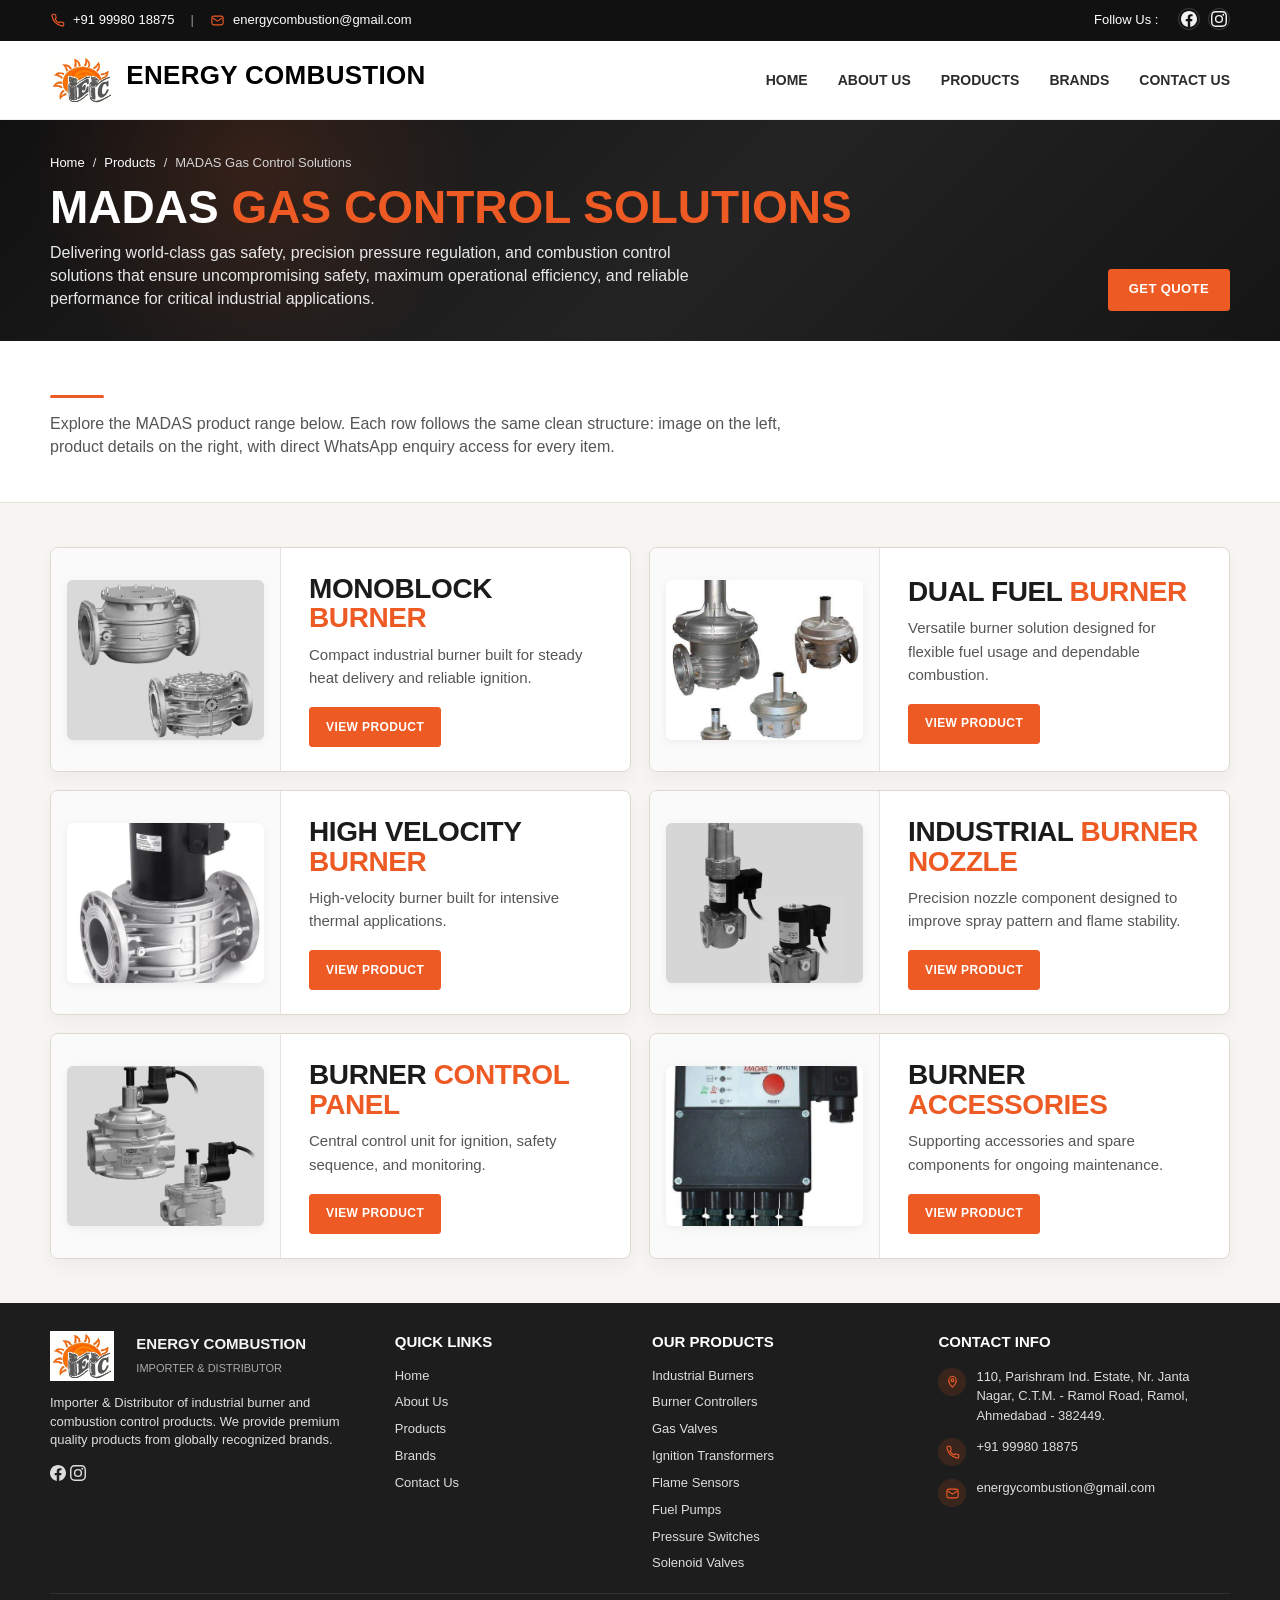
<file: industrial-burner.html>
<!DOCTYPE html>
<html lang="en">
<head>
  <meta charset="UTF-8" />
  <meta name="viewport" content="width=device-width, initial-scale=1.0" />
  <title>Industrial Burners | Energy Combustion</title>
  <link rel="stylesheet" href="style.css?v=20260723" />
</head>
<body>
  <div class="topbar">
    <div class="container">
      <div class="left">
        <span class="contact-chip">
          <svg viewBox="0 0 24 24" aria-hidden="true">
            <path d="M22 16.92v2a2 2 0 0 1-2.18 2A19.8 19.8 0 0 1 3.1 4.18 2 2 0 0 1 5.1 2h2a2 2 0 0 1 2 1.72c.12.9.32 1.78.59 2.64a2 2 0 0 1-.45 2.11L8.1 9.61a16 16 0 0 0 6.3 6.3l1.14-1.14a2 2 0 0 1 2.11-.45c.86.27 1.74.47 2.64.59A2 2 0 0 1 22 16.92z"/>
          </svg>
          <span>+91 99980 18875</span>
        </span>
        <span class="dot">|</span>
        <span class="contact-chip">
          <svg viewBox="0 0 24 24" aria-hidden="true">
            <rect x="3" y="5" width="18" height="14" rx="3" ry="3"/>
            <path d="M5 8.5 12 13l7-4.5"/>
          </svg>
          <span>energycombustion@gmail.com</span>
        </span>
      </div>
      <div class="right">
        <span>Follow Us :</span>
        <div class="social">
          <a href="#" aria-label="Facebook">
            <svg viewBox="0 0 24 24" width="16" height="16" fill="currentColor">
              <path d="M24 12.073c0-6.627-5.373-12-12-12s-12 5.373-12 12c0 5.99 4.388 10.954 10.125 11.854v-8.385H7.078v-3.47h3.047V9.43c0-3.007 1.792-4.669 4.533-4.669 1.312 0 2.686.235 2.686.235v2.953H15.83c-1.491 0-1.956.925-1.956 1.874v2.25h3.328l-.532 3.47h-2.796v8.385C19.612 23.027 24 18.062 24 12.073z"/>
            </svg>
          </a>
          <a href="#" aria-label="Instagram">
            <svg viewBox="0 0 24 24" width="16" height="16" fill="currentColor">
              <path d="M12 2.163c3.204 0 3.584.012 4.85.07 3.252.148 4.771 1.691 4.919 4.919.058 1.265.069 1.645.069 4.849 0 3.205-.012 3.584-.069 4.849-.149 3.225-1.664 4.771-4.919 4.919-1.266.058-1.644.07-4.85.07-3.204 0-3.584-.012-4.849-.07-3.26-.149-4.771-1.699-4.919-4.92-.058-1.265-.07-1.644-.07-4.849 0-3.204.013-3.583.07-4.849.149-3.227 1.664-4.771 4.919-4.919 1.266-.057 1.645-.069 4.849-.069zM12 0C8.741 0 8.333.014 7.053.072 2.695.272.273 2.69.073 7.052.014 8.333 0 8.741 0 12c0 3.259.014 3.668.072 4.948.2 4.358 2.618 6.78 6.98 6.98C8.333 23.986 8.741 24 12 24c3.259 0 3.668-.014 4.948-.072 4.354-.2 6.782-2.618 6.979-6.98.059-1.28.073-1.689.073-4.948 0-3.259-.014-3.667-.072-4.947-.196-4.354-2.617-6.78-6.979-6.98C15.668.014 15.259 0 12 0zm0 5.838a6.162 6.162 0 100 12.324 6.162 6.162 0 000-12.324zM12 16a4 4 0 110-8 4 4 0 010 8zm6.406-11.845a1.44 1.44 0 100 2.881 1.44 1.44 0 000-2.881z"/>
            </svg>
          </a>
        </div>
      </div>
    </div>
  </div>

  <header class="navbar">
    <div class="container">
      <a class="brand" href="index.html">
        <img src="assets/eic-logo-white-bg.svg" alt="Energy Combustion Logo" class="brand-logo-img" />
        <span class="brand-label">Energy Combustion</span>
      </a>
      <nav class="navlinks" aria-label="Main navigation">
        <a href="index.html#home">Home</a>
        <a href="index.html#about">About Us</a>
        <a href="index.html#products">Products</a>
        <a href="index.html#brands">Brands</a>
        <a href="index.html#contact">Contact Us</a>
      </nav>
    </div>
  </header>

  <main class="details-page">
    <section class="page-hero">
      <div class="container page-hero-inner">
        <div>
          <div class="breadcrumb">
            <a href="index.html">Home</a>
            <span>/</span>
            <a href="products.html">Products</a>
            <span>/</span>
            <span>MADAS Gas Control Solutions</span>
          </div>
          <h1>MADAS <span>Gas Control Solutions</span></h1>
          <p>Delivering world-class gas safety, precision pressure regulation, and combustion control solutions that ensure uncompromising safety, maximum operational efficiency, and reliable performance for critical industrial applications.</p>
        </div>
        <a class="btn primary" href="index.html#contact">Get Quote</a>
      </div>
    </section>

    <section class="details-intro">
      <div class="container">
        <div class="title-bar" style="margin-left:0"></div>
        <p style="max-width:760px;color:#555;margin:14px 0 0">Explore the MADAS product range below. Each row follows the same clean structure: image on the left, product details on the right, with direct WhatsApp enquiry access for every item.</p>
      </div>
    </section>

    <section class="product-page">
      <div class="container">
        <div class="details-grid">
          <article class="detail-card">
            <div class="detail-media">
              <img alt="Industrial burner image" src="assets/burner-1.jpeg" />
            </div>
            <div class="detail-content">
              <h3>Monoblock <span>Burner</span></h3>
              <p>Compact industrial burner built for steady heat delivery and reliable ignition.</p>
              <a class="btn primary" href="sub-products.html?brand=burner" target="_blank" rel="noopener">View Product</a>
            </div>
          </article>

          <article class="detail-card">
            <div class="detail-media">
              <img alt="Dual fuel burner image" src="assets/burner-2.jpeg" />
            </div>
            <div class="detail-content">
              <h3>Dual Fuel <span>Burner</span></h3>
              <p>Versatile burner solution designed for flexible fuel usage and dependable combustion.</p>
              <a class="btn primary" href="sub-products.html?brand=burner" target="_blank" rel="noopener">View Product</a>
            </div>
          </article>

          <article class="detail-card">
            <div class="detail-media">
              <img alt="High velocity burner image" src="assets/burner-3.jpeg" />
            </div>
            <div class="detail-content">
              <h3>High Velocity <span>Burner</span></h3>
              <p>High-velocity burner built for intensive thermal applications.</p>
              <a class="btn primary" href="sub-products.html?brand=burner" target="_blank" rel="noopener">View Product</a>
            </div>
          </article>

          <article class="detail-card">
            <div class="detail-media">
              <img alt="Burner nozzle image" src="assets/burner-4.jpeg" />
            </div>
            <div class="detail-content">
              <h3>Industrial <span>Burner Nozzle</span></h3>
              <p>Precision nozzle component designed to improve spray pattern and flame stability.</p>
              <a class="btn primary" href="sub-products.html?brand=burner" target="_blank" rel="noopener">View Product</a>
            </div>
          </article>

          <article class="detail-card">
            <div class="detail-media">
              <img alt="Burner control panel image" src="assets/burner-5.jpeg" />
            </div>
            <div class="detail-content">
              <h3>Burner <span>Control Panel</span></h3>
              <p>Central control unit for ignition, safety sequence, and monitoring.</p>
              <a class="btn primary" href="sub-products.html?brand=burner" target="_blank" rel="noopener">View Product</a>
            </div>
          </article>

          <article class="detail-card">
            <div class="detail-media">
              <img alt="Burner accessories image" src="assets/burner-6.jpeg" />
            </div>
            <div class="detail-content">
              <h3>Burner <span>Accessories</span></h3>
              <p>Supporting accessories and spare components for ongoing maintenance.</p>
              <a class="btn primary" href="sub-products.html?brand=burner" target="_blank" rel="noopener">View Product</a>
            </div>
          </article>
        </div>
      </div>
  </section>

  <footer class="footer">
    <div class="container">
      <div class="footer-grid">
        <div>
          <div class="mini-brand">
            <img src="assets/eic-logo-white-bg.svg" alt="Energy Combustion Logo" class="footer-logo-img" />
            <div>
              <strong style="display:block;font-size:15px">ENERGY COMBUSTION</strong>
              <span style="font-size:11px;color:#aaa;text-transform:uppercase">Importer & Distributor</span>
            </div>
          </div>
          <p>Importer & Distributor of industrial burner and combustion control products. We provide premium quality products from globally recognized brands.</p>
          <div class="social" style="margin-top:14px">
            <a href="#" aria-label="Facebook">
              <svg viewBox="0 0 24 24" width="16" height="16" fill="currentColor">
                <path d="M24 12.073c0-6.627-5.373-12-12-12s-12 5.373-12 12c0 5.99 4.388 10.954 10.125 11.854v-8.385H7.078v-3.47h3.047V9.43c0-3.007 1.792-4.669 4.533-4.669 1.312 0 2.686.235 2.686.235v2.953H15.83c-1.491 0-1.956.925-1.956 1.874v2.25h3.328l-.532 3.47h-2.796v8.385C19.612 23.027 24 18.062 24 12.073z"/>
              </svg>
            </a>
            <a href="#" aria-label="Instagram">
              <svg viewBox="0 0 24 24" width="16" height="16" fill="currentColor">
                <path d="M12 2.163c3.204 0 3.584.012 4.85.07 3.252.148 4.771 1.691 4.919 4.919.058 1.265.069 1.645.069 4.849 0 3.205-.012 3.584-.069 4.849-.149 3.225-1.664 4.771-4.919 4.919-1.266.058-1.644.07-4.85.07-3.204 0-3.584-.012-4.849-.07-3.26-.149-4.771-1.699-4.919-4.92-.058-1.265-.07-1.644-.07-4.849 0-3.204.013-3.583.07-4.849.149-3.227 1.664-4.771 4.919-4.919 1.266-.057 1.645-.069 4.849-.069zM12 0C8.741 0 8.333.014 7.053.072 2.695.272.273 2.69.073 7.052.014 8.333 0 8.741 0 12c0 3.259.014 3.668.072 4.948.2 4.358 2.618 6.78 6.98 6.98C8.333 23.986 8.741 24 12 24c3.259 0 3.668-.014 4.948-.072 4.354-.2 6.782-2.618 6.979-6.98.059-1.28.073-1.689.073-4.948 0-3.259-.014-3.667-.072-4.947-.196-4.354-2.617-6.78-6.979-6.98C15.668.014 15.259 0 12 0zm0 5.838a6.162 6.162 0 100 12.324 6.162 6.162 0 000-12.324zM12 16a4 4 0 110-8 4 4 0 010 8zm6.406-11.845a1.44 1.44 0 100 2.881 1.44 1.44 0 000-2.881z"/>
            </svg>
          </a>
        </div>
      </div>
      <div>
        <h4>Quick Links</h4>
        <ul>
          <li><a href="index.html">Home</a></li>
          <li><a href="index.html#about">About Us</a></li>
          <li><a href="products.html">Products</a></li>
          <li><a href="index.html#industries">Brands</a></li>
          <li><a href="index.html#contact">Contact Us</a></li>
        </ul>
      </div>
      <div>
        <h4>Our Products</h4>
        <ul>
          <li>Industrial Burners</li>
          <li>Burner Controllers</li>
          <li>Gas Valves</li>
          <li>Ignition Transformers</li>
          <li>Flame Sensors</li>
          <li>Fuel Pumps</li>
          <li>Pressure Switches</li>
          <li>Solenoid Valves</li>
        </ul>
      </div>
      <div>
        <h4>Contact Info</h4>
        <ul class="footer-contact-list">
          <li class="footer-contact-item">
            <span class="footer-contact-icon">
              <svg viewBox="0 0 24 24" aria-hidden="true">
                <path d="M12 21s6-5.2 6-11a6 6 0 0 0-12 0c0 5.8 6 11 6 11z"/>
                <circle cx="12" cy="10" r="2.2"/>
              </svg>
            </span>
            <span>110, Parishram Ind. Estate, Nr. Janta Nagar, C.T.M. - Ramol Road, Ramol, Ahmedabad - 382449.</span>
          </li>
          <li class="footer-contact-item">
            <span class="footer-contact-icon">
              <svg viewBox="0 0 24 24" aria-hidden="true">
                <path d="M22 16.92v2a2 2 0 0 1-2.18 2A19.8 19.8 0 0 1 3.1 4.18 2 2 0 0 1 5.1 2h2a2 2 0 0 1 2 1.72c.12.9.32 1.78.59 2.64a2 2 0 0 1-.45 2.11L8.1 9.61a16 16 0 0 0 6.3 6.3l1.14-1.14a2 2 0 0 1 2.11-.45c.86.27 1.74.47 2.64.59A2 2 0 0 1 22 16.92z"/>
              </svg>
            </span>
            <span>+91 99980 18875</span>
          </li>
          <li class="footer-contact-item">
            <span class="footer-contact-icon">
              <svg viewBox="0 0 24 24" aria-hidden="true">
                <rect x="3" y="5" width="18" height="14" rx="3" ry="3"/>
                <path d="M5 8.5 12 13l7-4.5"/>
              </svg>
            </span>
            <span>energycombustion@gmail.com</span>
          </li>
        </ul>
      </div>
    </div>
    <div class="copyright">
      <div>© 2026 Energy Combustion. All Rights Reserved.</div>
    </div>
  </footer>
</body>
</html>
</file>
<file: style.css>
:root{
      --bg:#f6f4f1;
      --surface:#ffffff;
      --ink:#1b1b1b;
      --muted:#666;
      --accent:#ee5a24;
      --accent-2:#d84b1c;
      --dark:#171717;
      --dark-2:#222;
      --border:#e7e2dc;
      --shadow:0 14px 30px rgba(0,0,0,.08);
      --radius:10px;
      --max:1180px;
    }

    *{box-sizing:border-box}  
    html,body{margin:0;padding:0}
    html{
      scroll-behavior: smooth;
    }
    body{
      font-family: Arial, Helvetica, sans-serif;
      color:var(--ink);
      background:var(--bg);
      line-height:1.45;
    }
    img{max-width:100%;display:block}
    a{text-decoration:none;color:inherit}
    .container{width:min(var(--max), calc(100% - 32px));margin:0 auto}
    .topbar{
      background:#111;
      color:#fff;
      font-size:13px;
    }
    .topbar .container{
      display:flex;
      justify-content:space-between;
      align-items:center;
      gap:16px;
      padding:8px 0;
      flex-wrap:wrap;
    }
    .topbar .left,.topbar .right{
      display:flex;
      align-items:center;
      gap:16px;
      flex-wrap:wrap;
    }
    .contact-chip{
      display:inline-flex;
      align-items:center;
      gap:8px;
      color:#fff;
      white-space:nowrap;
    }
    .contact-chip svg{
      width:15px;
      height:15px;
      fill:none;
      stroke:var(--accent);
      stroke-width:1.8;
      stroke-linecap:round;
      stroke-linejoin:round;
      flex:0 0 auto;
    }
    .topbar .dot{opacity:.55}
    .topbar .social a{
      display:inline-flex;
      width:22px;height:22px;
      align-items:center;justify-content:center;
      border:1px solid rgba(255,255,255,.2);
      border-radius:50%;
      font-size:11px;
      margin-left:4px;
      opacity:.95;
    }

    .navbar{
      background:rgba(255,255,255,.97);
      backdrop-filter: blur(6px);
      border-bottom:1px solid #eee;
      position:sticky;
      top:0;
      z-index:20;
    }
    /* Keep hash-link destinations visible below the sticky navigation bar. */
    [id]{
      scroll-margin-top:90px;
    }
    .navbar .container{
      display:flex;
      justify-content:space-between;
      align-items:center;
      gap:20px;
      padding:14px 0;
    }
    .brand{
      display:flex;
      align-items:center;
      gap:12px;
      min-width:0;
      background:transparent;
      padding:0;
      border-radius:0;
      box-shadow:none;
    }
    .brand-mark{
      display:block;
      width:72px;
      height:72px;
      flex:0 0 auto;
      background:#111;
      color:var(--accent);
      border-radius:10px;
      display:inline-flex;
      align-items:center;
      justify-content:center;
      font-size:28px;
      font-weight:800;
      letter-spacing:-1px;
      box-shadow:0 2px 10px rgba(0,0,0,.12);
    }
    .brand-logo-img{
      width:auto;
      height:50px;
      max-width:140px;
      object-fit:contain;
      box-shadow:none;
      background:transparent;
      border-radius:0;
      filter:none;
      mix-blend-mode:normal;
      opacity:1;
      display:block;
    }
    .navbar .brand .brand-label{
      display:flex !important;
      flex-direction:column;
      justify-content:center;
      gap:1px;
      font-size:clamp(16px, 1.7vw, 22px);
      font-weight:700;
      color:var(--accent);
      white-space:nowrap;
      letter-spacing:.2px;
      text-transform:none;
      line-height:1;
      background:transparent !important;
      padding:0 !important;
      border-radius:0 !important;
      height:100%;
    }
    .navbar .brand .brand-label-top{
      font-size:.82em;
      font-weight:700;
      letter-spacing:.35em;
      text-transform:uppercase;
      line-height:1;
    }
    .navbar .brand .brand-label-bottom{
      font-size:1em;
      font-weight:800;
      letter-spacing:.08em;
      text-transform:uppercase;
      line-height:1;
      color:#1f1f1f;
    }
    .footer-logo-img{
      width:auto;
      height:50px;
      max-width:150px;
      object-fit:contain;
      margin-right:12px;
      flex:0 0 auto;
    }
    .brand-logo-banner{
      width:100%;
      max-width:500px;
      height:auto;
      padding:10px 0;
      margin:0 auto;
      display:block;
    }
    .brand-logo{
      filter:none;
    }
    .navlinks{
      display:flex;
      align-items:center;
      gap:30px;
      font-size:14px;
      font-weight:700;
      text-transform:uppercase;
    }
    .navlinks a{
      position:relative;
      padding:10px 0;
      color:#2c2c2c;
    }
    .navlinks a.active,
    .navlinks a:hover{
      color:var(--accent);
    }
    .navlinks a.active:after{
      content:"";
      position:absolute;
      left:0;right:0;bottom:0;
      height:3px;
      background:var(--accent);
      border-radius:999px;
    }

    /* Dropdown Menu Styles */
    .dropdown {
      position: relative;
      display: inline-block;
    }

    .dropdown-toggle {
      cursor: pointer;
      position: relative;
      padding-right: 20px;
    }

    .dropdown-toggle::after {
      content: "▼";
      font-size: 10px;
      margin-left: 6px;
      position: absolute;
      right: 0;
      top: 50%;
      transform: translateY(-50%);
      transition: transform 0.3s ease;
    }

    .dropdown.active .dropdown-toggle::after {
      transform: translateY(-50%) rotate(180deg);
    }

    .dropdown-menu {
      display: none;
      position: absolute;
      top: 100%;
      left: 0;
      background: #fff;
      min-width: 200px;
      box-shadow: 0 8px 24px rgba(0, 0, 0, 0.15);
      border-radius: 8px;
      padding: 8px 0;
      margin-top: 8px;
      z-index: 1000;
      border: 1px solid var(--border);
    }

    .dropdown.active .dropdown-menu {
      display: block;
    }

    .dropdown-menu a {
      display: block;
      padding: 12px 20px;
      color: var(--ink);
      font-size: 14px;
      font-weight: 600;
      text-transform: none;
      letter-spacing: 0;
      transition: all 0.2s ease;
    }

    .dropdown-menu a:hover {
      background: var(--bg);
      color: var(--accent);
      padding-left: 24px;
    }

    .dropdown-menu a::before {
      content: "▸ ";
      color: var(--accent);
      font-weight: bold;
    }

    /* Smooth Scroll Highlight Effect */
    .scroll-highlight {
      animation: highlightPulse 2s ease-out;
    }

    @keyframes highlightPulse {
      0% {
        box-shadow: 0 0 0 4px rgba(255, 193, 7, 0.6);
      }
      50% {
        box-shadow: 0 0 0 8px rgba(255, 193, 7, 0.3);
      }
      100% {
        box-shadow: 0 0 0 0px rgba(255, 193, 7, 0);
      }
    }

    .madas-banner{
      position:relative;
      overflow:hidden;
      min-height:580px;
      background:
        radial-gradient(ellipse at 80% 60%, rgba(255,140,0,.3) 0%, transparent 50%),
        radial-gradient(ellipse at 70% 70%, rgba(255,100,0,.25) 0%, transparent 40%),
        radial-gradient(ellipse at 85% 50%, rgba(255,160,0,.2) 0%, transparent 45%),
        linear-gradient(135deg, #1a1a1a 0%, #2d2d2d 50%, #1a1a1a 100%);
      color:#fff;
      padding:60px 0;
    }
    .madas-banner::before{
      content:"";
      position:absolute;
      inset:0;
      background:
        radial-gradient(circle at 75% 55%, rgba(255,120,0,.35) 0%, transparent 40%),
        radial-gradient(circle at 80% 60%, rgba(255,80,0,.3) 0%, transparent 35%);
      pointer-events:none;
      animation:flameGlow 3s ease-in-out infinite;
    }
    @keyframes flameGlow{
      0%, 100%{opacity:.7}
      50%{opacity:1}
    }
    .madas-banner-inner{
      position:relative;
      z-index:2;
      display:grid;
      grid-template-columns:1fr 1fr;
      gap:40px;
      align-items:center;
    }
    .madas-banner-content{
      max-width:600px;
    }
    .madas-banner-content h1{
      margin:0 0 20px;
      font-size:clamp(32px, 4.5vw, 52px);
      line-height:1.05;
      text-transform:uppercase;
      letter-spacing:-0.5px;
      color:#fff;
    }
    .madas-banner-content h1 span{
      color:var(--accent);
    }
    .madas-banner-content p{
      margin:0 0 24px;
      font-size:17px;
      line-height:1.6;
      color:#e8e8e8;
      max-width:560px;
    }
    .madas-banner-content .btn{
      margin-top:8px;
    }
    .madas-banner-images{
      display:grid;
      grid-template-columns:repeat(3, 1fr);
      grid-template-rows:repeat(2, 1fr);
      gap:12px;
      height:420px;
      max-width:500px;
      width:100%;
    }
    .madas-banner-img{
      position:relative;
      border-radius:10px;
      overflow:hidden;
      background:transparent;
      box-shadow:0 6px 20px rgba(0,0,0,.2);
      border:1px solid rgba(255,255,255,.1);
    }
    .madas-banner-img img{
      width:100%;
      height:100%;
      object-fit:contain;
      padding:12px;
      display:block;
      background:transparent;
    }

    .siemens-banner{
      position:relative;
      overflow:hidden;
      min-height:580px;
      background:
        radial-gradient(ellipse at 80% 60%, rgba(255,140,0,.3) 0%, transparent 50%),
        radial-gradient(ellipse at 70% 70%, rgba(255,100,0,.25) 0%, transparent 40%),
        radial-gradient(ellipse at 85% 50%, rgba(255,160,0,.2) 0%, transparent 45%),
        linear-gradient(135deg, #1a1a1a 0%, #2d2d2d 50%, #1a1a1a 100%);
      color:#fff;
      padding:60px 0;
    }
    .siemens-banner::before{
      content:"";
      position:absolute;
      inset:0;
      background:
        radial-gradient(circle at 75% 55%, rgba(255,120,0,.35) 0%, transparent 40%),
        radial-gradient(circle at 80% 60%, rgba(255,80,0,.3) 0%, transparent 35%);
      pointer-events:none;
      animation:flameGlow 3s ease-in-out infinite;
    }
    .siemens-banner-inner{
      position:relative;
      z-index:2;
      display:grid;
      grid-template-columns:1fr 1fr;
      gap:40px;
      align-items:center;
    }
    .siemens-banner-content{
      max-width:600px;
    }
    .siemens-banner-content h1{
      margin:0 0 20px;
      font-size:clamp(32px, 4.5vw, 52px);
      line-height:1.05;
      text-transform:uppercase;
      letter-spacing:-0.5px;
      color:#fff;
    }
    .siemens-banner-content h1 span{
      color:var(--accent);
    }
    .siemens-banner-content p{
      margin:0 0 24px;
      font-size:17px;
      line-height:1.6;
      color:#e8e8e8;
      max-width:560px;
    }
    .siemens-banner-content .btn{
      margin-top:8px;
    }
    .siemens-banner-images{
      display:grid;
      grid-template-columns:repeat(2, 1fr);
      grid-template-rows:repeat(2, 1fr);
      gap:12px;
      height:420px;
      max-width:500px;
      width:100%;
    }
    .siemens-banner-img{
      position:relative;
      border-radius:10px;
      overflow:hidden;
      background:transparent;
      box-shadow:0 6px 20px rgba(0,0,0,.2);
      border:1px solid rgba(255,255,255,.1);
    }
    .siemens-banner-img img{
      width:100%;
      height:100%;
      object-fit:contain;
      padding:12px;
      display:block;
      background:transparent;
    }

    .dungs-banner{
      position:relative;
      overflow:hidden;
      min-height:580px;
      background:
        radial-gradient(ellipse at 80% 60%, rgba(255,140,0,.3) 0%, transparent 50%),
        radial-gradient(ellipse at 70% 70%, rgba(255,100,0,.25) 0%, transparent 40%),
        radial-gradient(ellipse at 85% 50%, rgba(255,160,0,.2) 0%, transparent 45%),
        linear-gradient(135deg, #1a1a1a 0%, #2d2d2d 50%, #1a1a1a 100%);
      color:#fff;
      padding:60px 0;
    }
    .dungs-banner::before{
      content:"";
      position:absolute;
      inset:0;
      background:
        radial-gradient(circle at 75% 55%, rgba(255,120,0,.35) 0%, transparent 40%),
        radial-gradient(circle at 80% 60%, rgba(255,80,0,.3) 0%, transparent 35%);
      pointer-events:none;
      animation:flameGlow 3s ease-in-out infinite;
    }
    .dungs-banner-inner{
      position:relative;
      z-index:2;
      display:grid;
      grid-template-columns:1fr 1fr;
      gap:40px;
      align-items:center;
    }
    .dungs-banner-content{
      max-width:600px;
    }
    .dungs-banner-content h1{
      margin:0 0 20px;
      font-size:clamp(32px, 4.5vw, 52px);
      line-height:1.05;
      text-transform:uppercase;
      letter-spacing:-0.5px;
      color:#fff;
    }
    .dungs-banner-content h1 span{
      color:var(--accent);
    }
    .dungs-banner-content p{
      margin:0 0 24px;
      font-size:17px;
      line-height:1.6;
      color:#e8e8e8;
      max-width:560px;
    }
    .dungs-banner-content .btn{
      margin-top:8px;
    }
    .dungs-banner-images{
      display:grid;
      grid-template-columns:1fr;
      gap:12px;
      height:420px;
      max-width:500px;
      width:100%;
    }
    .dungs-banner-img{
      position:relative;
      border-radius:10px;
      overflow:hidden;
      background:transparent;
      box-shadow:0 6px 20px rgba(0,0,0,.2);
      border:1px solid rgba(255,255,255,.1);
    }
    .dungs-banner-img img{
      width:100%;
      height:100%;
      object-fit:contain;
      padding:12px;
      display:block;
      background:transparent;
    }
    .dungs-single-image{
      width:100%;
      height:100%;
    }
    .dungs-single-image .dungs-banner-img{
      width:100%;
      height:100%;
    }

    .industrial-burner-banner{
      position:relative;
      overflow:hidden;
      min-height:580px;
      background:
        radial-gradient(ellipse at 80% 60%, rgba(255,140,0,.3) 0%, transparent 50%),
        radial-gradient(ellipse at 70% 70%, rgba(255,100,0,.25) 0%, transparent 40%),
        radial-gradient(ellipse at 85% 50%, rgba(255,160,0,.2) 0%, transparent 45%),
        linear-gradient(135deg, #1a1a1a 0%, #2d2d2d 50%, #1a1a1a 100%);
      color:#fff;
      padding:60px 0;
    }
    .industrial-burner-banner::before{
      content:"";
      position:absolute;
      inset:0;
      background:
        radial-gradient(circle at 75% 55%, rgba(255,120,0,.35) 0%, transparent 40%),
        radial-gradient(circle at 80% 60%, rgba(255,80,0,.3) 0%, transparent 35%);
      pointer-events:none;
      animation:flameGlow 3s ease-in-out infinite;
    }
    .industrial-burner-banner-inner{
      position:relative;
      z-index:2;
      display:grid;
      grid-template-columns:1fr 1fr;
      gap:40px;
      align-items:center;
    }
    .industrial-burner-banner-content{
      max-width:600px;
    }
    .industrial-burner-banner-content h1{
      margin:0 0 20px;
      font-size:clamp(32px, 4.5vw, 52px);
      line-height:1.05;
      text-transform:uppercase;
      letter-spacing:-0.5px;
      color:#fff;
    }
    .industrial-burner-banner-content h1 span{
      color:var(--accent);
    }
    .industrial-burner-banner-content p{
      margin:0 0 24px;
      font-size:17px;
      line-height:1.6;
      color:#e8e8e8;
      max-width:560px;
    }
    .industrial-burner-banner-content .btn{
      margin-top:8px;
    }
    .industrial-burner-banner-images{
      display:grid;
      grid-template-columns:repeat(2, 1fr);
      grid-template-rows:1fr 1fr;
      gap:12px;
      height:420px;
      max-width:500px;
      width:100%;
    }
    .industrial-burner-banner-img:nth-child(3){
      grid-column:1 / -1;
      justify-self:center;
      width:100%;
      max-width:300px;
    }
    .industrial-burner-banner-img{
      position:relative;
      border-radius:10px;
      overflow:hidden;
      background:transparent;
      box-shadow:0 6px 20px rgba(0,0,0,.2);
      border:1px solid rgba(255,255,255,.1);
    }
    .industrial-burner-banner-img img{
      width:100%;
      height:100%;
      object-fit:contain;
      padding:12px;
      display:block;
      background:transparent;
    }

    .banner-slider{
      position:relative;
      width:100%;
      overflow:hidden;
      margin:0;
      padding:0;
    }
    .banner-slides{
      position:relative;
      width:100%;
      margin:0;
      padding:0;
    }
    .banner-slide{
      position:absolute;
      top:0;
      left:0;
      width:100%;
      opacity:0;
      transform:translateX(100%);
      transition:opacity .8s ease-in-out, transform .8s ease-in-out;
      pointer-events:none;
    }
    .banner-slide.active{
      position:relative;
      opacity:1;
      transform:translateX(0);
      pointer-events:auto;
    }
    .banner-slide.prev-slide{
      transform:translateX(-100%);
    }
    
    /* Banner content animation */
    .banner-slide .madas-banner-content,
    .banner-slide .siemens-banner-content,
    .banner-slide .dungs-banner-content,
    .banner-slide .industrial-burner-banner-content{
      opacity:0;
      transform:translateY(30px);
      transition:opacity .6s ease-in-out .2s, transform .6s ease-in-out .2s;
    }
    .banner-slide.active .madas-banner-content,
    .banner-slide.active .siemens-banner-content,
    .banner-slide.active .dungs-banner-content,
    .banner-slide.active .industrial-burner-banner-content{
      opacity:1;
      transform:translateY(0);
    }
    
    /* Banner images animation */
    .banner-slide .madas-banner-img,
    .banner-slide .siemens-banner-img,
    .banner-slide .dungs-banner-img,
    .banner-slide .industrial-burner-banner-img{
      opacity:0;
      transform:scale(0.9);
      transition:opacity .5s ease-in-out .3s, transform .5s ease-in-out .3s;
    }
    .banner-slide.active .madas-banner-img,
    .banner-slide.active .siemens-banner-img,
    .banner-slide.active .dungs-banner-img,
    .banner-slide.active .industrial-burner-banner-img{
      opacity:1;
      transform:scale(1);
    }
    .banner-nav{
      position:absolute;
      top:50%;
      transform:translateY(-50%);
      width:48px;
      height:48px;
      border-radius:50%;
      background:rgba(0,0,0,.7);
      color:#fff;
      border:2px solid rgba(255,255,255,.3);
      display:flex;
      align-items:center;
      justify-content:center;
      cursor:pointer;
      z-index:10;
      font-size:24px;
      transition:all .3s ease;
      backdrop-filter:blur(5px);
    }
    .banner-nav:hover{
      background:var(--accent);
      border-color:var(--accent);
      transform:translateY(-50%) scale(1.1);
    }
    .banner-nav.prev{
      left:20px;
    }
    .banner-nav.next{
      right:20px;
    }

    .actions{
      display:flex;
      gap:12px;
      flex-wrap:wrap;
    }
    .btn{
      display:inline-flex;
      align-items:center;
      justify-content:center;
      gap:8px;
      min-height:42px;
      padding:0 20px;
      border-radius:3px;
      font-weight:700;
      text-transform:uppercase;
      font-size:13px;
      letter-spacing:.4px;
      transition:transform .2s ease, background .2s ease, border-color .2s ease;
    }
    .btn:hover{transform:translateY(-1px)}
    .btn.primary{background:var(--accent);color:#fff;border:1px solid var(--accent)}
    .btn.secondary{background:transparent;color:#fff;border:1px solid rgba(255,255,255,.7)}
    .btn.large{
      min-height:48px;
      padding:0 28px;
      font-size:14px;
    }

    section{padding:44px 0; scroll-margin-top: 80px;}
    .section-title{
      text-align:center;
      margin:0 0 24px;
      font-size:28px;
      text-transform:uppercase;
      letter-spacing:.3px;
      line-height:1.1;
    }
    .section-title span{color:var(--accent)}
    .title-bar{
      width:54px;height:3px;
      background:var(--accent);
      margin:10px auto 0;
      border-radius:999px;
    }

    .about{
      background:#fff;
    }
    .about-grid{
      display:grid;
      grid-template-columns:1.05fr .95fr;
      gap:28px;
      align-items:center;
    }
    .about-media{
      position:relative;
      min-height:360px;
    }
    .photo-card{
      min-height:360px;
      border-radius:10px;
      box-shadow:var(--shadow);
      overflow:hidden;
      position:relative;
      background:
        linear-gradient(180deg, rgba(255,255,255,0) 0 60%, rgba(0,0,0,.24) 100%),
        radial-gradient(circle at 80% 22%, rgba(255,200,110,.35), transparent 16%),
        linear-gradient(145deg, #4f3320 0%, #8f5b2f 18%, #51606a 45%, #d39e5b 70%, #55351f 100%);
    }
    .photo-card:before{
      content:"";
      position:absolute;
      inset:10% 8% 11% 8%;
      background:
        linear-gradient(90deg, transparent 0 12%, rgba(255,255,255,.18) 12% 15%, transparent 15% 31%, rgba(0,0,0,.22) 31% 35%, transparent 35% 100%),
        radial-gradient(circle at 20% 80%, rgba(255,140,0,.52) 0 5%, transparent 5.4%),
        radial-gradient(circle at 58% 58%, rgba(255,255,255,.82) 0 2%, transparent 2.5%),
        linear-gradient(90deg, rgba(24,25,28,.98) 0 30%, rgba(103,112,118,.82) 30% 37%, rgba(41,42,45,.98) 37% 53%, rgba(160,125,72,.95) 53% 100%);
      clip-path:polygon(0 88%, 5% 64%, 10% 60%, 14% 36%, 23% 18%, 31% 24%, 37% 12%, 44% 22%, 52% 14%, 60% 30%, 68% 15%, 78% 23%, 86% 40%, 93% 38%, 100% 57%, 100% 100%, 0 100%);
      opacity:.98;
      filter:saturate(1.08);
    }
    .photo-card:after{
      content:"";
      position:absolute;
      inset:auto -6% 20% 52%;
      height:16%;
      background:radial-gradient(circle, rgba(255,217,129,.98) 0 8%, rgba(255,134,0,.98) 16%, rgba(255,67,0,.9) 42%, transparent 70%);
      filter:blur(5px);
      opacity:.92;
      transform:skewX(-16deg);
    }
    .about-float{
      position:absolute;
      right:-14px;
      bottom:-16px;
      width:38%;
      min-width:180px;
      aspect-ratio:1 / 0.82;
      border-radius:12px;
      box-shadow:0 18px 30px rgba(0,0,0,.22);
      border:5px solid #fff;
      overflow:hidden;
      background:
        linear-gradient(180deg, rgba(255,255,255,0) 0 55%, rgba(0,0,0,.18) 100%),
        radial-gradient(circle at 78% 24%, rgba(255,214,140,.55), transparent 16%),
        linear-gradient(135deg, #6b4327 0%, #ad6e30 18%, #404b53 48%, #d7a15d 74%, #5c3e24 100%);
    }
    .about-float:before{
      content:"";
      position:absolute;
      inset:14% 10% 16% 10%;
      background:
        linear-gradient(90deg, transparent 0 14%, rgba(255,255,255,.16) 14% 17%, transparent 17% 46%, rgba(0,0,0,.18) 46% 50%, transparent 50% 100%),
        radial-gradient(circle at 42% 68%, rgba(255,146,0,.58) 0 6%, transparent 6.2%),
        linear-gradient(90deg, rgba(44,47,50,.95) 0 34%, rgba(150,156,161,.75) 34% 42%, rgba(72,75,78,.95) 42% 59%, rgba(170,131,73,.92) 59% 100%);
      clip-path:polygon(0 84%, 6% 57%, 14% 54%, 20% 30%, 29% 18%, 38% 37%, 48% 20%, 57% 26%, 66% 14%, 75% 22%, 84% 35%, 92% 33%, 100% 52%, 100% 100%, 0 100%);
      opacity:.98;
    }
    .about-float:after{
      content:"";
      position:absolute;
      right:-4%;
      bottom:18%;
      width:52%;
      height:18%;
      background:radial-gradient(circle, rgba(255,200,118,.98) 0 10%, rgba(255,132,0,.98) 22%, rgba(255,62,0,.82) 45%, transparent 72%);
      filter:blur(6px);
    }
    .about-image{
      width:100%;
      height:auto;
      min-height:360px;
      max-height:420px;
      object-fit:cover;
      border-radius:10px;
      box-shadow:var(--shadow);
      display:block;
    }
    .about h3{
      font-size:30px;
      line-height:1.1;
      margin:0 0 12px;
      text-transform:uppercase;
    }
    .about h3 span{color:var(--accent)}
    .about p{
      color:#555;
      margin:0 0 16px;
      max-width:540px;
    }
    .checklist{
      display:grid;
      grid-template-columns:repeat(2, minmax(0,1fr));
      gap:10px 24px;
      margin:18px 0 22px;
      padding:0;
      list-style:none;
    }
    .checklist li{
      display:flex;
      align-items:flex-start;
      gap:9px;
      color:#333;
      font-weight:600;
    }
    .check{
      width:18px;height:18px;
      border-radius:50%;
      flex:0 0 auto;
      background:var(--accent);
      display:grid;
      place-items:center;
      color:#fff;
      font-size:12px;
      line-height:1;
      margin-top:1px;
    }

    .products{
      background:#f7f5f2;
    }
    .product-grid{
      display:grid;
      grid-template-columns:repeat(7, minmax(0,1fr));
      gap:12px;
    }
    .product-card{
      background:#fff;
      border:1px solid var(--border);
      box-shadow:0 4px 10px rgba(0,0,0,.03);
      padding:16px 12px 12px;
      display:flex;
      flex-direction:column;
      min-height:250px;
      text-align:center;
    }
    .product-figure{
      height:110px;
      margin-bottom:10px;
      display:grid;
      place-items:center;
      border-radius:8px;
      background:
        linear-gradient(180deg, #faf8f6, #f0ece7);
      overflow:hidden;
      position:relative;
    }
    .product-figure img{
      width:100%;
      height:100%;
      object-fit:contain;
      padding:8px 10px;
      display:block;
    }
    .product-card h4{
      margin:0 0 8px;
      font-size:13px;
      text-transform:capitalize;
    }
    .product-card p{
      font-size:12px;
      color:#666;
      margin:0 0 14px;
      flex:1;
    }
    .btn.small{
      min-height:32px;
      font-size:11px;
      padding:0 12px;
      border-radius:2px;
      align-self:center;
    }
    .outline-dark{
      background:transparent;
      color:var(--accent);
      border:1px solid rgba(238,90,36,.35);
    }
    .center-cta{
      display:flex;
      justify-content:center;
      margin-top:16px;
    }

    /* Product Categories Carousel */
    .product-categories{
      background:#fff;
      padding:44px 0;
    }
    .category-grid{
      display:flex;
      gap:20px;
      overflow-x:auto;
      scroll-behavior:smooth;
      padding-bottom:20px;
      scrollbar-width:none;
      -ms-overflow-style:none;
    }
    .category-grid::-webkit-scrollbar{
      display:none;
    }
    .category-card{
      background:#fff;
      border:1px solid var(--border);
      border-radius:12px;
      overflow:hidden;
      box-shadow:0 4px 12px rgba(0,0,0,.04);
      transition:transform .3s ease, box-shadow .3s ease;
      text-align:center;
      min-width:200px;
      max-width:200px;
      flex-shrink:0;
    }
    .category-card:hover{
      transform:translateY(-6px);
      box-shadow:0 12px 24px rgba(0,0,0,.1);
    }
    .category-image{
      width:100%;
      height:140px;
      overflow:hidden;
      background:#f5f3f0;
      display:flex;
      align-items:center;
      justify-content:center;
      padding:15px;
      border-bottom:1px solid var(--border);
    }
    .category-image img{
      max-width:100%;
      max-height:100%;
      object-fit:contain;
      transition:transform .3s ease;
      display:block;
    }
    .category-card:hover .category-image img{
      transform:scale(1.1);
    }
    .category-card h3{
      margin:12px 10px 6px;
      font-size:13px;
      text-transform:uppercase;
      font-weight:700;
      color:var(--ink);
      letter-spacing:.3px;
      line-height:1.3;
    }
    .category-link{
      display:inline-block;
      margin:0 10px 12px;
      padding:6px 14px;
      background:rgba(238,90,36,.1);
      color:var(--accent-2);
      text-decoration:none;
      border-radius:6px;
      font-size:11px;
      font-weight:700;
      text-transform:uppercase;
      letter-spacing:.4px;
      transition:all .3s ease;
    }
    .category-link:hover{
      background:var(--accent);
      color:#fff;
      transform:translateY(-2px);
    }
    .category-nav{
      position:absolute;
      top:50%;
      transform:translateY(-50%);
      background:var(--accent);
      color:#fff;
      border:none;
      width:44px;
      height:44px;
      border-radius:50%;
      font-size:20px;
      cursor:pointer;
      z-index:10;
      display:flex;
      align-items:center;
      justify-content:center;
      transition:all .3s ease;
      box-shadow:0 4px 12px rgba(238,90,36,.3);
    }
    .category-nav:hover{
      background:var(--accent-2);
      transform:translateY(-50%) scale(1.1);
    }
    .category-nav.prev{
      left:-70px;
    }
    .category-nav.next{
      right:-70px;
    }
    .product-categories{
      position:relative;
      overflow:visible;
    }

    .page-hero{
      background:linear-gradient(135deg, #111 0%, #232323 55%, #151515 100%) !important;
      color:#fff;
      padding:34px 0 30px;
      position:relative;
    }
    .page-hero::before{
      content:"";
      position:absolute;
      inset:0;
      background:radial-gradient(circle at 20% 20%, rgba(238,90,36,.14), transparent 22%);
      pointer-events:none;
    }
    .page-hero-inner{
      display:flex;
      justify-content:space-between;
      align-items:flex-end;
      gap:18px;
      flex-wrap:wrap;
      position:relative;
      z-index:1;
    }
    .breadcrumb{
      display:flex;
      gap:8px;
      flex-wrap:wrap;
      font-size:13px;
      color:#d5d5d5;
      margin-bottom:10px;
    }
    .breadcrumb a{
      color:#fff;
    }
    .page-hero h1{
      margin:0;
      font-size:clamp(30px, 4vw, 46px);
      line-height:1.05;
      text-transform:uppercase;
    }
    .page-hero h1 span{color:var(--accent)}
    .page-hero p{
      margin:10px 0 0;
      max-width:640px;
      color:#e8e8e8;
    }
    .hero-stats{
      display:flex;
      gap:24px;
      margin-top:24px;
      flex-wrap:wrap;
    }
    .stat-item{
      display:flex;
      flex-direction:column;
      gap:4px;
    }
    .stat-item strong{
      font-size:28px;
      color:var(--accent);
      font-weight:800;
      line-height:1;
    }
    .stat-item span{
      font-size:12px;
      color:#ccc;
      text-transform:uppercase;
      letter-spacing:.5px;
    }
    .hero-stats{
      display:flex;
      gap:24px;
      margin-top:24px;
      flex-wrap:wrap;
    }
    .stat-item{
      display:flex;
      flex-direction:column;
      gap:4px;
    }
    .stat-item strong{
      font-size:28px;
      color:var(--accent);
      font-weight:800;
      line-height:1;
    }
    .stat-item span{
      font-size:12px;
      color:#ccc;
      text-transform:uppercase;
      letter-spacing:.5px;
    }
    .product-page{
      background:#f7f5f2;
    }
    .brands-showcase{
      background:#fff;
      padding:44px 0;
    }
    .section-header{
      text-align:center;
      margin-bottom:24px;
    }
    .section-header h2{
      margin:0 0 8px;
      font-size:clamp(22px, 3vw, 28px);
      text-transform:uppercase;
      letter-spacing:.3px;
    }
    .section-header h2 span{
      color:var(--accent);
    }
    .section-header p{
      margin:0;
      color:#666;
      font-size:14px;
      max-width:600px;
      margin:0 auto;
    }
    .brand-cards{
      display:grid;
      grid-template-columns:repeat(3, minmax(0,1fr));
      gap:16px;
    }
    .brand-card{
      background:#fff;
      border:1px solid var(--border);
      border-radius:10px;
      overflow:hidden;
      box-shadow:0 4px 12px rgba(0,0,0,.06);
      transition:transform .3s ease, box-shadow .3s ease;
    }
    .brand-card:hover{
      transform:translateY(-4px);
      box-shadow:0 10px 20px rgba(0,0,0,.1);
    }
    .brand-image{
      width:100%;
      height:200px;
      overflow:hidden;
      background:#fff;
      display:flex;
      align-items:center;
      justify-content:center;
      padding:24px;
      border-bottom:1px solid var(--border);
    }
    .brand-image img{
      max-width:100%;
      max-height:100%;
      object-fit:contain;
      transition:transform .3s ease;
      display:block;
    }
    .brand-card:hover .brand-image img{
      transform:scale(1.05);
    }
    .brand-info{
      padding:16px;
    }
    .brand-info h3{
      margin:0 0 6px;
      font-size:18px;
      text-transform:uppercase;
      color:var(--ink);
    }
    .brand-info p{
      margin:0 0 10px;
      font-size:12px;
      color:#666;
      line-height:1.4;
    }
    .product-count{
      display:inline-block;
      padding:4px 10px;
      background:rgba(238,90,36,.1);
      color:var(--accent-2);
      border-radius:999px;
      font-size:11px;
      font-weight:700;
    }
    .product-page{
      background:#f7f5f2;
    }
    .product-list{
      display:grid;
      grid-template-columns:repeat(2, minmax(0,1fr));
      gap:18px;
    }
    .product-row{
      display:grid;
      grid-template-columns: 1fr 1.15fr;
      gap:18px;
      align-items:center;
      background:#fff;
      border:1px solid var(--border);
      border-radius:10px;
      overflow:hidden;
      box-shadow:0 10px 22px rgba(0,0,0,.05);
      min-height:240px;
    }
    .product-row.reverse .product-row-image{
      order:2;
    }
    .product-row.reverse .product-row-content{
      order:1;
    }
    .product-row-image{
      min-height:280px;
      background:#f5f3f0;
      display:flex;
      align-items:center;
      justify-content:center;
      padding:0;
      overflow:hidden;
    }
    .product-art{
      width:min(100%, 280px);
      min-height:180px;
      border-radius:16px;
      position:relative;
      background:
        linear-gradient(180deg, rgba(255,255,255,.55), rgba(255,255,255,0)),
        linear-gradient(135deg, #ff9a2d, #d94a1f 62%, #9f3313);
      box-shadow:0 16px 24px rgba(0,0,0,.12);
    }
    .product-art:before,
    .product-art:after{
      content:"";
      position:absolute;
      border-radius:50%;
      background:#222;
      opacity:.9;
    }
    .product-art:before{
      width:26px;height:26px;left:22%;top:56%;
      box-shadow:74px 0 0 #222, 148px -8px 0 #fff;
    }
    .product-art:after{
      width:120px;height:22px;left:50%;top:18%;
      transform:translateX(-50%);
      background:linear-gradient(90deg, rgba(255,255,255,.9), rgba(255,240,209,.95), rgba(255,160,42,.95));
      box-shadow:0 0 24px rgba(255,138,0,.4);
    }
    .product-image-wrapper{
      position:relative;
      width:100%;
      height:100%;
      min-height:280px;
      display:flex;
      align-items:center;
      justify-content:center;
      overflow:hidden;
    }
    .product-image-wrapper img{
      width:100%;
      height:100%;
      object-fit:contain;
      padding:20px;
      transition:transform .4s ease;
      background:#f5f3f0;
    }
    .product-row:hover .product-image-wrapper img{
      transform:scale(1.05);
    }
    .product-overlay{
      position:absolute;
      inset:0;
      background:linear-gradient(180deg, transparent 50%, rgba(0,0,0,.75) 100%);
      display:flex;
      align-items:flex-end;
      justify-content:center;
      padding-bottom:24px;
      opacity:0;
      transition:opacity .3s ease;
      pointer-events:none;
    }
    .product-row:hover .product-overlay{
      opacity:1;
    }
    .view-text{
      color:#fff;
      font-size:13px;
      font-weight:700;
      text-transform:uppercase;
      letter-spacing:.5px;
      padding:8px 16px;
      background:var(--accent);
      border-radius:4px;
    }
    .product-badge{
      position:absolute;
      top:16px;
      left:16px;
      padding:6px 14px;
      background:var(--accent);
      color:#fff;
      border-radius:4px;
      font-size:11px;
      font-weight:800;
      text-transform:uppercase;
      letter-spacing:.5px;
      z-index:2;
      box-shadow:0 4px 12px rgba(238,90,36,.3);
    }
    .product-row-content{
      padding:24px 22px;
    }
    .product-row-content h3{
      margin:0 0 8px;
      font-size:22px;
      text-transform:uppercase;
    }
    .product-row-content h3 span{
      color:var(--accent);
    }
    .product-row-content p{
      margin:0 0 14px;
      color:#555;
    }
    .product-meta{
      display:grid;
      grid-template-columns:repeat(2, minmax(0,1fr));
      gap:10px;
      margin:16px 0 18px;
    }
    .meta-item{
      background:#faf7f3;
      border:1px solid #eee4da;
      border-radius:8px;
      padding:10px 12px;
      font-size:13px;
      color:#444;
    }
    .meta-item strong{
      display:block;
      color:#222;
      margin-bottom:3px;
      font-size:12px;
      text-transform:uppercase;
    }
    .product-tags{
      display:flex;
      flex-wrap:wrap;
      gap:8px;
      margin-bottom:18px;
    }
    .tag{
      padding:6px 10px;
      border-radius:999px;
      background:rgba(238,90,36,.08);
      color:var(--accent-2);
      font-size:12px;
      font-weight:700;
      transition:background .2s ease;
    }
    .tag:hover{
      background:rgba(238,90,36,.15);
    }
    .details-page{
      background:#f7f5f2;
    }
    .details-intro{
      background:#fff;
      border-bottom:1px solid var(--border);
    }
    .details-grid{
      display:grid;
      grid-template-columns:repeat(2, minmax(0, 1fr));
      gap:18px;
    }
    @media (max-width:968px){
      .madas-banner-inner{
        grid-template-columns:1fr;
      }
      .madas-banner-images{
        height:auto;
        min-height:320px;
      }
      .siemens-banner-inner{
        grid-template-columns:1fr;
      }
      .siemens-banner-images{
        height:auto;
        min-height:320px;
      }
      .dungs-banner-inner{
        grid-template-columns:1fr;
      }
      .dungs-banner-images{
        height:auto;
        min-height:320px;
      }
      .industrial-burner-banner-inner{
        grid-template-columns:1fr;
      }
      .industrial-burner-banner-images{
        height:auto;
        min-height:320px;
      }
      .banner-nav{
        width:40px;
        height:40px;
        font-size:20px;
      }
      .banner-nav.prev{
        left:10px;
      }
      .banner-nav.next{
        right:10px;
      }
    }
    @media (max-width:768px){
      .details-grid{
        grid-template-columns:1fr;
      }
      .madas-banner{
        min-height:auto;
        padding:40px 0;
      }
      .madas-banner-images{
        min-height:350px;
      }
      .siemens-banner{
        min-height:auto;
        padding:40px 0;
      }
      .siemens-banner-images{
        min-height:350px;
      }
      .dungs-banner{
        min-height:auto;
        padding:40px 0;
      }
      .dungs-banner-images{
        min-height:350px;
      }
      .industrial-burner-banner{
        min-height:auto;
        padding:40px 0;
      }
      .industrial-burner-banner-images{
        min-height:400px;
      }
      .banner-nav{
        width:36px;
        height:36px;
        font-size:18px;
      }
      .banner-dots span{
        width:10px;
        height:10px;
      }
    }
    .detail-card{
      display:flex;
      align-items:stretch;
      background:#fff;
      border:1px solid #ded8d1;
      border-radius:8px;
      overflow:hidden;
      box-shadow:0 8px 18px rgba(0,0,0,.04);
      min-height:0;
    }
    .detail-media{
      flex:0 0 230px;
      width:230px;
      min-width:230px;
      max-width:230px;
      background:#fafafa;
      border-right:1px solid #e7e2dc;
      display:grid;
      place-items:center;
      padding:16px;
      overflow:hidden;
    }
    .detail-media img{
      width:100%;
      height:160px;
      object-fit:cover;
      border-radius:6px;
      display:block;
      box-shadow:0 2px 8px rgba(0,0,0,.06);
      background:#fff;
    }
    .detail-content{
      flex:1;
      min-width:0;
      padding:26px 28px 24px;
      display:flex;
      flex-direction:column;
      justify-content:center;
    }
    .detail-content h3{
      margin:0 0 10px;
      font-size:28px;
      line-height:1.05;
      text-transform:uppercase;
      letter-spacing:-.4px;
    }
    .detail-content h3 span{color:var(--accent)}
    .detail-content p{
      margin:0 0 18px;
      color:#555;
      font-size:15px;
      line-height:1.55;
    }
    .detail-content .btn{
      align-self:flex-start;
      min-height:40px;
      padding:0 16px;
      font-size:12px;
      border-radius:3px;
    }

    .industries{
      background:#202020;
      color:#fff;
      padding:44px 0;
    }
    .industries .section-title{
      color:#fff;
      margin-bottom:18px;
    }
    .industries .section-title span{color:var(--accent)}
    .industry-grid{
      display:grid;
      grid-template-columns:repeat(8, minmax(0,1fr));
      gap:8px;
    }
    .industry-item{
      text-align:center;
      padding:14px 8px 10px;
      border-right:1px solid rgba(255,255,255,.08);
    }
    .industry-item:last-child{border-right:none}
    .industry-icon{
      width:42px;height:42px;
      margin:0 auto 10px;
      border-radius:10px;
      background:linear-gradient(135deg, var(--accent), #ff8d34);
      display:grid;
      place-items:center;
      box-shadow:0 8px 16px rgba(238,90,36,.25);
      position:relative;
      overflow:hidden;
    }
    .industry-icon svg{
      width:26px;
      height:26px;
      fill:none;
      stroke:#fff;
      stroke-width:1.9;
      stroke-linecap:round;
      stroke-linejoin:round;
    }
    .industry-item span{
      display:block;
      font-size:13px;
      font-weight:700;
      color:#f2f2f2;
      line-height:1.25;
    }

    .why{
      background:#fff;
    }
    .why .container{
      width:min(1120px, calc(100% - 32px));
    }
    .feature-grid{
      display:grid;
      grid-template-columns:repeat(4, minmax(0,1fr));
      gap:14px;
    }
    .feature-card{
      border:1px solid #ece6df;
      background:
        linear-gradient(180deg, #fff 0%, #fffaf6 100%);
      padding:26px 18px 22px;
      text-align:center;
      border-radius:8px;
      box-shadow:0 8px 18px rgba(0,0,0,.04);
      position:relative;
      overflow:hidden;
      min-height:212px;
      transition:transform .2s ease, box-shadow .2s ease, border-color .2s ease;
    }
    .feature-card:hover{
      transform:translateY(-2px);
      box-shadow:0 14px 24px rgba(0,0,0,.08);
      border-color:#e7d7ca;
    }
    .feature-card:before{
      content:"";
      position:absolute;
      inset:0 0 auto 0;
      height:5px;
      background:linear-gradient(90deg, var(--accent), #ff8d34);
    }
    .feature-card .badge{
      width:64px;height:64px;
      border-radius:50%;
      margin:2px auto 14px;
      background:radial-gradient(circle at 30% 28%, #fff 0 20%, #fff4ec 55%, #ffe1cb 100%);
      display:grid;
      place-items:center;
      color:var(--accent);
      box-shadow:inset 0 0 0 1px rgba(238,90,36,.12), 0 8px 18px rgba(238,90,36,.12);
      position:relative;
    }
    .feature-card .badge svg{
      width:32px;
      height:32px;
      stroke:currentColor;
      fill:none;
      stroke-width:1.8;
      stroke-linecap:round;
      stroke-linejoin:round;
    }
    .feature-card h4{
      margin:0 0 10px;
      font-size:17px;
      text-transform:capitalize;
    }
    .feature-card p{
      margin:0;
      color:#666;
      font-size:13px;
      line-height:1.55;
    }

    .contact{
      background:#fff;
      padding:44px 0 40px;
    }
    .contact-grid{
      display:grid;
      grid-template-columns:1fr 1fr 1fr;
      gap:8px;
      align-items:stretch;
    }
    .contact-box{
      background:#fff;
      border:1px solid var(--border);
      border-radius:6px;
      padding:10px;
      min-height:180px;
      display:flex;
      flex-direction:column;
    }
    .contact-box .form{
      flex:1;
      display:flex;
      flex-direction:column;
    }
    .contact-box .form .row{
      flex:1;
    }
    .contact-box .form textarea{
      flex:1;
      min-height:120px;
    }
    .contact-box .form .send{
      margin-top:auto;
    }
    .contact-list{
      flex:1;
      display:flex;
      flex-direction:column;
      justify-content:center;
    }
    .form{
      display:grid;
      gap:12px;
    }
    .row{
      display:grid;
      grid-template-columns:1fr 1fr;
      gap:10px;
    }
    input,textarea{
      width:100%;
      border:1px solid #ddd;
      border-radius:3px;
      padding:11px 12px;
      font:inherit;
      background:#fafafa;
      transition:border-color .2s ease, box-shadow .2s ease;
    }
    input:focus,textarea:focus{
      outline:none;
      border-color:var(--accent);
      box-shadow:0 0 0 3px rgba(238,90,36,.1);
    }
    textarea{min-height:116px;resize:vertical}
    .send{
      justify-self:start;
      border:none;
      cursor:pointer;
      margin-top:4px;
    }
    .contact-list{
      display:grid;
      gap:14px;
      margin:4px 0 0;
    }
    .contact-item{
      display:flex;
      gap:12px;
      align-items:flex-start;
      color:#333;
      font-size:14px;
    }
    .contact-item .ico{
      width:30px;height:30px;
      border-radius:50%;
      background:rgba(238,90,36,.1);
      color:var(--accent);
      display:grid;
      place-items:center;
      font-weight:800;
      flex:0 0 auto;
    }
    .map-container{
      min-height:252px;
      border-radius:6px;
      border:1px solid var(--border);
      overflow:hidden;
      position:relative;
      background:#f5f3f0;
    }
    .map-container iframe{
      display:block;
    }

    /* WhatsApp Float Button */
    .whatsapp-float{
      position: fixed;
      bottom: 30px;
      right: 30px;
      width: 60px;
      height: 60px;
      background: #25d366;
      color: #fff;
      border-radius: 50%;
      display: flex;
      align-items: center;
      justify-content: center;
      box-shadow: 0 4px 16px rgba(37, 211, 102, 0.4);
      transition: all 0.3s ease;
      z-index: 999;
      text-decoration: none;
    }

    .whatsapp-float:hover{
      transform: scale(1.1);
      box-shadow: 0 6px 20px rgba(37, 211, 102, 0.6);
      background: #20ba5a;
    }

    .whatsapp-float svg{
      width: 32px;
      height: 32px;
    }

    @media (max-width: 768px) {
      .whatsapp-float{
        bottom: 20px;
        right: 20px;
        width: 50px;
        height: 50px;
      }

      .whatsapp-float svg{
        width: 28px;
        height: 28px;
      }
    }

    .footer{
      background:#1d1d1d;
      color:#f4f4f4;
      padding:28px 0 0;
      margin-top:0;
    }
    .footer-grid{
      display:grid;
      grid-template-columns:1.1fr .8fr .9fr 1fr;
      gap:24px;
      padding-bottom:20px;
    }
    .footer h4{
      margin:0 0 14px;
      text-transform:uppercase;
      font-size:15px;
      color:#fff;
    }
    .footer p,.footer li,.footer a{
      color:#ddd;
      font-size:13px;
    }
    .footer ul{
      list-style:none;
      padding:0;
      margin:0;
      display:grid;
      gap:8px;
    }
    .footer-contact-list{
      gap:12px !important;
    }
    .footer-contact-item{
      display:flex;
      align-items:flex-start;
      gap:10px;
      line-height:1.5;
    }
    .footer-contact-icon{
      width:28px;
      height:28px;
      border-radius:50%;
      display:grid;
      place-items:center;
      background:rgba(238,90,36,.14);
      color:var(--accent);
      flex:0 0 auto;
      margin-top:1px;
    }
    .footer-contact-icon svg{
      width:15px;
      height:15px;
      fill:none;
      stroke:currentColor;
      stroke-width:1.8;
      stroke-linecap:round;
      stroke-linejoin:round;
    }
    .footer .mini-brand{
      display:flex;
      gap:10px;
      align-items:center;
      margin-bottom:12px;
    }
    .copyright{
      border-top:1px solid rgba(255,255,255,.08);
      padding:10px 0;
      font-size:12px;
      color:#cfcfcf;
      display:flex;
      justify-content:space-between;
      gap:12px;
      flex-wrap:wrap;
    }
    .copyright strong{color:#fff}

    /* Brand Filter Styles */
    .brand-filter{
      display:flex;
      justify-content:center;
      gap:12px;
      margin-bottom:32px;
      flex-wrap:wrap;
    }
    .filter-btn{
      padding:10px 24px;
      background:#fff;
      border:2px solid var(--border);
      border-radius:8px;
      font-size:14px;
      font-weight:700;
      color:var(--ink);
      cursor:pointer;
      transition:all .2s ease;
      text-transform:uppercase;
      letter-spacing:.5px;
    }
    .filter-btn:hover{
      border-color:var(--accent);
      color:var(--accent);
      transform:translateY(-2px);
      box-shadow:0 4px 12px rgba(238,90,36,.15);
    }
    .filter-btn.active{
      background:var(--accent);
      color:#fff;
      border-color:var(--accent);
    }
    .brand-label{
      display:inline-block;
      padding:4px 12px;
      background:var(--accent);
      color:#fff;
      border-radius:4px;
      font-size:11px;
      font-weight:800;
      text-transform:uppercase;
      letter-spacing:.5px;
      margin-bottom:10px;
    }
    .product-row[data-brand="madas"] .brand-label{
      background:#ee5a24;
    }
    .product-row[data-brand="siemens"] .brand-label{
      background:#00a4ef;
    }
    .product-row[data-brand="dungs"] .brand-label{
      background:#76b900;
    }
    .product-row.hidden{
      display:none;
    }

    .navbar .brand .brand-label{
      font-size:26px;
      font-weight:800;
      color:#000;
      white-space:nowrap;
      letter-spacing:0.3px;
      text-transform:uppercase;
      line-height:1.1;
      background:transparent !important;
      padding:0 !important;
      border-radius:0 !important;
      display:inline !important;
    }

    .cta-section{
      background:linear-gradient(135deg, #111 0%, #232323 55%, #151515 100%);
      color:#fff;
      padding:44px 0;
      margin-top:40px;
    }
    .cta-content{
      text-align:center;
      max-width:700px;
      margin:0 auto;
    }
    .cta-content h2{
      margin:0 0 14px;
      font-size:clamp(24px, 3vw, 32px);
      text-transform:uppercase;
    }
    .cta-content p{
      margin:0 0 28px;
      color:#e8e8e8;
      font-size:16px;
    }
    .cta-buttons{
      display:flex;
      gap:14px;
      justify-content:center;
      flex-wrap:wrap;
    }

    @media (max-width: 1100px){
      .product-grid{grid-template-columns:repeat(3, minmax(0,1fr))}
      .product-list{grid-template-columns:1fr}
      .brand-cards{grid-template-columns:1fr}
      .industry-grid{grid-template-columns:repeat(4, minmax(0,1fr))}
      .feature-grid{grid-template-columns:repeat(2, minmax(0,1fr))}
      .contact-grid{grid-template-columns:1fr}
      .footer-grid{grid-template-columns:repeat(2, minmax(0,1fr))}
      .about-grid{grid-template-columns:1fr}
    }

    @media (max-width: 760px){
      .navbar .container,.topbar .container,.copyright{
        flex-direction:column;
        align-items:flex-start;
      }
      .navlinks{
        gap:16px;
        flex-wrap:wrap;
      }
      .product-grid{grid-template-columns:repeat(2, minmax(0,1fr))}
      .product-row{grid-template-columns:1fr}
      .product-row.reverse .product-row-image{
        order:0;
      }
      .product-row.reverse .product-row-content{
        order:0;
      }
      .detail-card{flex-direction:column}
      .detail-content{padding:18px 18px 22px}
      .detail-content h3{font-size:24px}
      .detail-content p{font-size:15px}
      .detail-media{padding:14px;width:100%;min-width:0;max-width:none;flex-basis:auto;border-right:none;border-bottom:1px solid #e7e2dc}
      .detail-media img{height:180px;border-radius:6px}
      .industry-grid{grid-template-columns:repeat(2, minmax(0,1fr))}
      .feature-grid{grid-template-columns:1fr}
      .row,.checklist{grid-template-columns:1fr}
      .footer-grid{grid-template-columns:1fr}
    }

    @media (max-width: 520px){
      .product-grid{grid-template-columns:1fr}
      .brand{
        min-width:0;
        gap:10px;
      }
      .brand-mark{width:58px;height:58px;font-size:22px}
      .brand-logo-img{height:48px;max-width:150px}
      .navbar .brand .brand-label{
        font-size:15px;
        letter-spacing:.15px;
      }
      .navbar .brand .brand-label-top{
        letter-spacing:.25em;
      }
      .navbar .brand .brand-label-bottom{
        letter-spacing:.06em;
      }
      .section-title{font-size:24px}
    }

    @media (prefers-reduced-motion: reduce){
      .banner-slide,
      .feature-card,
      .btn,
      .banner-dots span{
        transition:none !important;
      }
    }

    /* Modal/Lightbox Styles */
    .modal{
      display:none;
      position:fixed;
      z-index:1000;
      left:0;
      top:0;
      width:100%;
      height:100%;
      background:rgba(0,0,0,.92);
      backdrop-filter:blur(8px);
      animation:fadeIn .3s ease;
      overflow-y:auto;
      padding:20px;
    }
    .modal.active{
      display:flex;
      align-items:center;
      justify-content:center;
    }
    @keyframes fadeIn{
      from{opacity:0}
      to{opacity:1}
    }
    .modal-content{
      position:relative;
      width:100%;
      max-width:900px;
      background:#fff;
      border-radius:16px;
      overflow:hidden;
      box-shadow:0 25px 80px rgba(0,0,0,.6);
      animation:slideUp .4s ease;
      display:flex;
      flex-direction:column;
      max-height:90vh;
    }
    @keyframes slideUp{
      from{transform:translateY(40px);opacity:0}
      to{transform:translateY(0);opacity:1}
    }
    .close-modal{
      position:absolute;
      top:15px;
      right:15px;
      color:#fff;
      font-size:32px;
      font-weight:300;
      cursor:pointer;
      z-index:1001;
      background:rgba(0,0,0,.6);
      width:42px;
      height:42px;
      border-radius:50%;
      display:flex;
      align-items:center;
      justify-content:center;
      transition:all .3s ease;
      border:2px solid rgba(255,255,255,.2);
    }
    .close-modal:hover{
      background:var(--accent);
      border-color:var(--accent);
      transform:rotate(90deg);
    }
    .modal-image-container{
      position:relative;
      width:100%;
      background:#f5f3f0;
      display:flex;
      align-items:center;
      justify-content:center;
      min-height:300px;
      max-height:65vh;
      overflow:hidden;
    }
    .modal-content img{
      width:100%;
      height:100%;
      max-height:65vh;
      display:block;
      object-fit:contain;
      padding:20px;
    }
    .modal-caption{
      padding:24px 28px;
      background:#fff;
      border-top:1px solid var(--border);
      flex-shrink:0;
    }
    .modal-caption h3{
      margin:0 0 10px;
      font-size:22px;
      text-transform:uppercase;
      color:var(--ink);
      letter-spacing:.3px;
    }
    .modal-caption h3 span{
      color:var(--accent);
    }
    .modal-caption p{
      margin:0 0 12px;
      font-size:14px;
      color:#666;
      line-height:1.6;
    }
    .image-counter{
      padding:8px 14px;
      background:linear-gradient(135deg, var(--accent), #ff8d34);
      color:#fff;
      border-radius:20px;
      display:inline-block;
      font-size:13px;
      font-weight:700;
      letter-spacing:.5px;
      box-shadow:0 4px 12px rgba(238,90,36,.3);
    }
    .modal-nav{
      position:absolute;
      top:50%;
      transform:translateY(-50%);
      background:rgba(0,0,0,.7);
      color:#fff;
      border:2px solid rgba(255,255,255,.3);
      width:52px;
      height:52px;
      border-radius:50%;
      font-size:26px;
      cursor:pointer;
      z-index:1002;
      display:flex;
      align-items:center;
      justify-content:center;
      transition:all .3s ease;
      backdrop-filter:blur(5px);
    }
    .modal-nav:hover{
      background:var(--accent);
      border-color:var(--accent);
      transform:translateY(-50%) scale(1.1);
    }
    .modal-nav.prev{
      left:15px;
    }
    .modal-nav.next{
      right:15px;
    }
    @media (max-width: 768px) {
      .modal{
        padding:10px;
      }
      .modal-content{
        max-width:100%;
        max-height:95vh;
        border-radius:12px;
      }
      .modal-image-container{
        min-height:250px;
        max-height:50vh;
      }
      .modal-content img{
        max-height:50vh;
        padding:15px;
      }
      .modal-caption{
        padding:18px 20px;
      }
      .modal-caption h3{
        font-size:18px;
      }
      .modal-nav{
        width:44px;
        height:44px;
        font-size:22px;
      }
      .modal-nav.prev{
        left:8px;
      }
      .modal-nav.next{
        right:8px;
      }
      .close-modal{
        top:10px;
        right:10px;
        width:38px;
        height:38px;
        font-size:28px;
      }
    }
</file>
